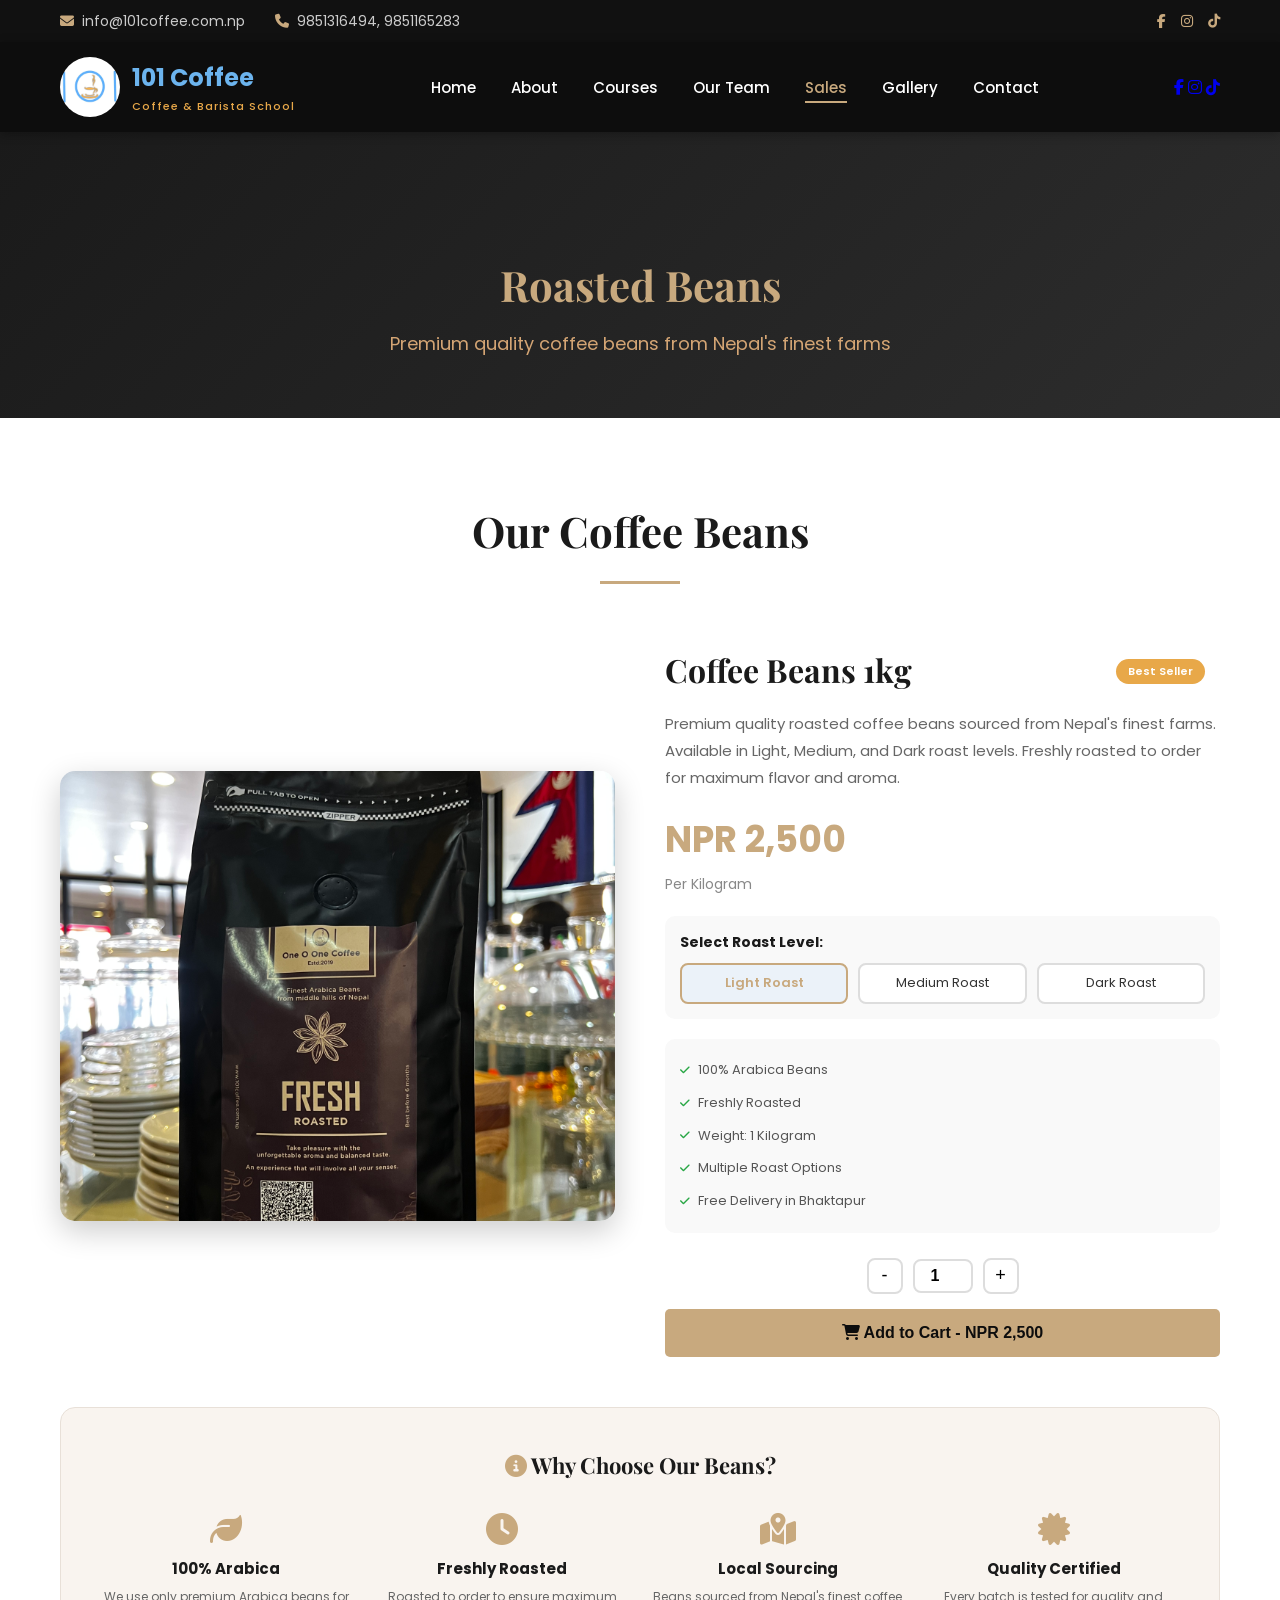
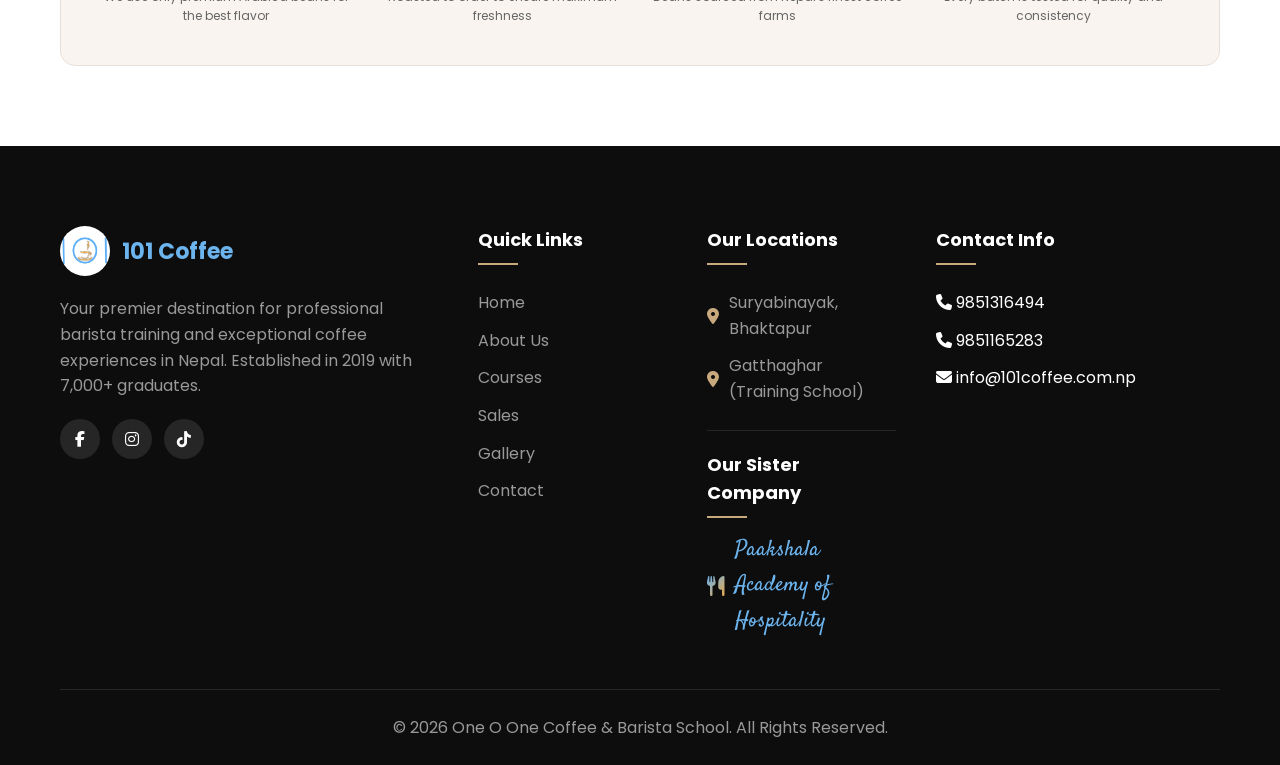
<file: beans.html>
<!DOCTYPE html>
<html lang="en">
<head>
    <meta charset="UTF-8">
    <meta name="viewport" content="width=device-width, initial-scale=1.0">
    <title>Roasted Beans - One O One Coffee</title>
    <link rel="icon" type="image/jpg" href="logo.jpg">
    <link rel="stylesheet" href="styles.css">
    <link rel="stylesheet" href="https://cdnjs.cloudflare.com/ajax/libs/font-awesome/6.5.0/css/all.min.css">
    <link href="https://fonts.googleapis.com/css2?family=Playfair+Display:wght@400;700&family=Poppins:wght@300;400;500;600;700&family=Satisfy&display=swap" rel="stylesheet">
</head>
<body>
    <div class="top-bar">
        <div class="container">
            <div class="top-bar-left">
                <span><i class="fas fa-envelope"></i> info@101coffee.com.np</span>
                <span><i class="fas fa-phone"></i> 9851316494, 9851165283</span>
            </div>
            <div class="top-bar-right">
                <a href="https://www.facebook.com/101coffeeschool/" target="_blank"><i class="fab fa-facebook-f"></i></a>
                <a href="https://www.instagram.com/101coffeeandbaristaschool/" target="_blank"><i class="fab fa-instagram"></i></a>
                <a href="https://www.tiktok.com/@101coffeeandbaristaschoo" target="_blank"><i class="fab fa-tiktok"></i></a>
            </div>
        </div>
    </div>

    <header class="header">
        <div class="container">
            <div class="logo">
                <img src="logo.jpg" alt="One O One Coffee Logo">
                <div class="logo-text">
                    <span class="logo-name">101 Coffee</span>
                    <span class="logo-tagline">Coffee & Barista School</span>
                </div>
            </div>
            <nav class="nav">
                <ul>
                    <li><a href="index.html">Home</a></li>
                    <li><a href="index.html#about">About</a></li>
                    <li><a href="index.html#courses">Courses</a></li>
                    <li><a href="index.html#team">Our Team</a></li>
                    <li><a href="index.html#sales" class="active">Sales</a></li>
                    <li><a href="index.html#gallery">Gallery</a></li>
                    <li><a href="index.html#contact">Contact</a></li>
                </ul>
            </nav>
            <div class="social-icons">
                <a href="https://www.facebook.com/101coffeeschool/" target="_blank"><i class="fab fa-facebook-f"></i></a>
                <a href="https://www.instagram.com/101coffeeandbaristaschool/" target="_blank"><i class="fab fa-instagram"></i></a>
                <a href="https://www.tiktok.com/@101coffeeandbaristaschoo" target="_blank"><i class="fab fa-tiktok"></i></a>
            </div>
            <button class="menu-toggle" id="menuToggle">
                <i class="fas fa-bars"></i>
            </button>
        </div>
    </header>

    <section class="page-hero beans-hero">
        <div class="container">
            <h1>Roasted Beans</h1>
            <p>Premium quality coffee beans from Nepal's finest farms</p>
        </div>
    </section>

    <section class="products-section">
        <div class="container">
            <div class="section-header">
                <h2>Our Coffee Beans</h2>
                <div class="underline"></div>
            </div>

            <div class="beans-showcase">
                <div class="beans-image">
                    <img src="coffee beans.jpeg" alt="Coffee Beans 1kg">
                </div>
                <div class="beans-details">
                    <div class="bean-badge bestseller">Best Seller</div>
                    <h2>Coffee Beans 1kg</h2>
                    <p class="beans-desc">Premium quality roasted coffee beans sourced from Nepal's finest farms. Available in Light, Medium, and Dark roast levels. Freshly roasted to order for maximum flavor and aroma.</p>
                    
                    <div class="bean-price-large">NPR 2,500</div>
                    <span class="price-note">Per Kilogram</span>

                    <div class="bean-options">
                        <h4>Select Roast Level:</h4>
                        <div class="roast-options">
                            <label class="roast-option">
                                <input type="radio" name="roast" value="light" checked>
                                <span class="roast-label">Light Roast</span>
                            </label>
                            <label class="roast-option">
                                <input type="radio" name="roast" value="medium">
                                <span class="roast-label">Medium Roast</span>
                            </label>
                            <label class="roast-option">
                                <input type="radio" name="roast" value="dark">
                                <span class="roast-label">Dark Roast</span>
                            </label>
                        </div>
                    </div>

                    <ul class="product-features">
                        <li><i class="fas fa-check"></i> 100% Arabica Beans</li>
                        <li><i class="fas fa-check"></i> Freshly Roasted</li>
                        <li><i class="fas fa-check"></i> Weight: 1 Kilogram</li>
                        <li><i class="fas fa-check"></i> Multiple Roast Options</li>
                        <li><i class="fas fa-check"></i> Free Delivery in Bhaktapur</li>
                    </ul>
                    
                    <div class="quantity-selector">
                        <button class="qty-btn minus" onclick="changeQty(-1)">-</button>
                        <input type="number" id="quantity" value="1" min="1" max="50">
                        <button class="qty-btn plus" onclick="changeQty(1)">+</button>
                    </div>
                    
                    <button class="btn btn-primary btn-block" onclick="addToCart()" style="padding: 15px; font-size: 16px;">
                        <i class="fas fa-shopping-cart"></i> Add to Cart - NPR <span id="totalPrice">2,500</span>
                    </button>
                </div>
            </div>

            <div class="bean-info-box">
                <h3><i class="fas fa-info-circle"></i> Why Choose Our Beans?</h3>
                <div class="bean-info-grid">
                    <div class="bean-info-item">
                        <i class="fas fa-leaf"></i>
                        <h4>100% Arabica</h4>
                        <p>We use only premium Arabica beans for the best flavor</p>
                    </div>
                    <div class="bean-info-item">
                        <i class="fas fa-clock"></i>
                        <h4>Freshly Roasted</h4>
                        <p>Roasted to order to ensure maximum freshness</p>
                    </div>
                    <div class="bean-info-item">
                        <i class="fas fa-map-marked-alt"></i>
                        <h4>Local Sourcing</h4>
                        <p>Beans sourced from Nepal's finest coffee farms</p>
                    </div>
                    <div class="bean-info-item">
                        <i class="fas fa-certificate"></i>
                        <h4>Quality Certified</h4>
                        <p>Every batch is tested for quality and consistency</p>
                    </div>
                </div>
            </div>
        </div>
    </section>

    <!-- Cart Modal -->
    <div class="cart-modal" id="cartModal">
        <div class="cart-modal-content">
            <button class="cart-close" onclick="closeCart()">&times;</button>
            <h2><i class="fas fa-shopping-cart"></i> Your Order</h2>
            
            <div class="cart-item-display">
                <div class="cart-product-info">
                    <img src="coffee beans 1kg.jpeg" alt="Coffee Beans" style="width:60px; height:60px; object-fit:cover; border-radius:8px;">
                    <div>
                        <h4>Coffee Beans 1kg</h4>
                        <p id="cartRoast">Light Roast</p>
                    </div>
                </div>
                <div class="cart-qty-price">
                    <span id="cartQty">1 x NPR 2,500</span>
                    <strong id="cartTotal">NPR 2,500</strong>
                </div>
            </div>

            <form id="orderForm" class="order-form">
                <h3>Contact Details</h3>
                <div class="form-group">
                    <label>Full Name *</label>
                    <input type="text" name="name" required placeholder="Your full name">
                </div>
                <div class="form-row">
                    <div class="form-group">
                        <label>Email *</label>
                        <input type="email" name="email" required placeholder="your@email.com">
                    </div>
                    <div class="form-group">
                        <label>Phone *</label>
                        <input type="tel" name="phone" required placeholder="98XXXXXXXX">
                    </div>
                </div>
                <div class="form-group">
                    <label>Delivery Address *</label>
                    <textarea name="address" rows="2" required placeholder="Full delivery address"></textarea>
                </div>
                <div class="form-group">
                    <label>Payment Method *</label>
                    <select name="payment" required>
                        <option value="">Select payment method</option>
                        <option value="cod">Cash on Delivery</option>
                        <option value="esewa">eSewa</option>
                        <option value="khalti">Khalti</option>
                        <option value="bank">Bank Transfer</option>
                    </select>
                </div>
                <div class="form-group">
                    <label>Additional Notes</label>
                    <textarea name="notes" rows="2" placeholder="Any special instructions..."></textarea>
                </div>
                <button type="submit" class="btn btn-primary btn-block" style="padding: 15px; font-size: 16px;">Place Order</button>
            </form>
        </div>
    </div>

    <footer class="footer">
        <div class="container">
            <div class="footer-grid">
                <div class="footer-col">
                    <div class="footer-logo">
                        <img src="logo.jpg" alt="One O One Coffee Logo">
                        <h3>101 Coffee</h3>
                    </div>
                    <p>Your premier destination for professional barista training and exceptional coffee experiences in Nepal. Established in 2019 with 7,000+ graduates.</p>
                    <div class="footer-social">
                        <a href="https://www.facebook.com/101coffeeschool/" target="_blank"><i class="fab fa-facebook-f"></i></a>
                        <a href="https://www.instagram.com/101coffeeandbaristaschool/" target="_blank"><i class="fab fa-instagram"></i></a>
                        <a href="https://www.tiktok.com/@101coffeeandbaristaschoo" target="_blank"><i class="fab fa-tiktok"></i></a>
                    </div>
                </div>
                <div class="footer-col">
                    <h4>Quick Links</h4>
                    <ul>
                        <li><a href="index.html">Home</a></li>
                        <li><a href="index.html#about">About Us</a></li>
                        <li><a href="index.html#courses">Courses</a></li>
                        <li><a href="index.html#sales">Sales</a></li>
                        <li><a href="index.html#gallery">Gallery</a></li>
                        <li><a href="index.html#contact">Contact</a></li>
                    </ul>
                </div>
                <div class="footer-col">
                    <h4>Our Locations</h4>
                    <ul class="locations">
                        <li><i class="fas fa-map-marker-alt"></i> Suryabinayak, Bhaktapur</li>
                        <li><i class="fas fa-map-marker-alt"></i> Gatthaghar (Training School)</li>
                    </ul>
                    <div class="sister-company">
                        <h4>Our Sister Company</h4>
                        <a href="https://paakshala.edu.np" target="_blank" class="sister-logo">
                            <i class="fas fa-utensils"></i>
                            <span>Paakshala Academy of Hospitality</span>
                        </a>
                    </div>
                </div>
                <div class="footer-col">
                    <h4>Contact Info</h4>
                    <ul class="contact-info">
                        <li><i class="fas fa-phone"></i> 9851316494</li>
                        <li><i class="fas fa-phone"></i> 9851165283</li>
                        <li><i class="fas fa-envelope"></i> info@101coffee.com.np</li>
                    </ul>
                </div>
            </div>
            <div class="footer-bottom">
                <p>&copy; 2026 One O One Coffee & Barista School. All Rights Reserved.</p>
            </div>
        </div>
    </footer>

    <script>
        document.getElementById('menuToggle')?.addEventListener('click', function() {
            document.querySelector('.nav').classList.toggle('active');
        });

        const price = 2500;
        let qty = 1;

        function formatPrice(num) {
            return num.toString().replace(/\B(?=(\d{3})+(?!\d))/g, ",");
        }

        function changeQty(delta) {
            qty = Math.max(1, Math.min(50, qty + delta));
            document.getElementById('quantity').value = qty;
            document.getElementById('totalPrice').textContent = formatPrice(qty * price);
        }

        document.getElementById('quantity').addEventListener('change', function() {
            qty = Math.max(1, Math.min(50, parseInt(this.value) || 1));
            this.value = qty;
            document.getElementById('totalPrice').textContent = formatPrice(qty * price);
        });

        function getSelectedRoast() {
            return document.querySelector('input[name="roast"]:checked').value;
        }

        function getRoastName(roast) {
            const names = { light: 'Light Roast', medium: 'Medium Roast', dark: 'Dark Roast' };
            return names[roast] || roast;
        }

        function addToCart() {
            const roast = getSelectedRoast();
            document.getElementById('cartRoast').textContent = getRoastName(roast);
            document.getElementById('cartQty').textContent = `${qty} x NPR ${formatPrice(price)}`;
            document.getElementById('cartTotal').textContent = `NPR ${formatPrice(qty * price)}`;
            document.getElementById('cartModal').classList.add('active');
        }

        function closeCart() {
            document.getElementById('cartModal').classList.remove('active');
        }

        document.getElementById('orderForm').addEventListener('submit', function(e) {
            e.preventDefault();
            
            const formData = new FormData(this);
            const roast = getSelectedRoast();
            
            const order = {
                id: Date.now(),
                type: 'bean-order',
                product: 'Coffee Beans 1kg',
                roast: getRoastName(roast),
                quantity: qty,
                unitPrice: price,
                total: qty * price,
                name: formData.get('name'),
                email: formData.get('email'),
                phone: formData.get('phone'),
                address: formData.get('address'),
                payment: formData.get('payment'),
                notes: formData.get('notes'),
                date: new Date().toISOString(),
                status: 'pending'
            };
            
            const orders = JSON.parse(localStorage.getItem('orders') || '[]');
            orders.unshift(order);
            localStorage.setItem('orders', JSON.stringify(orders));

            const btn = this.querySelector('button[type="submit"]');
            const originalText = btn.innerHTML;
            btn.innerHTML = '<i class="fas fa-check"></i> Order Placed!';
            btn.style.background = '#28a745';

            setTimeout(() => {
                btn.innerHTML = originalText;
                btn.style.background = '';
                this.reset();
                closeCart();
            }, 2000);
        });

        document.getElementById('cartModal').addEventListener('click', function(e) {
            if (e.target === this) closeCart();
        });
    </script>
</body>
</html>
</file>
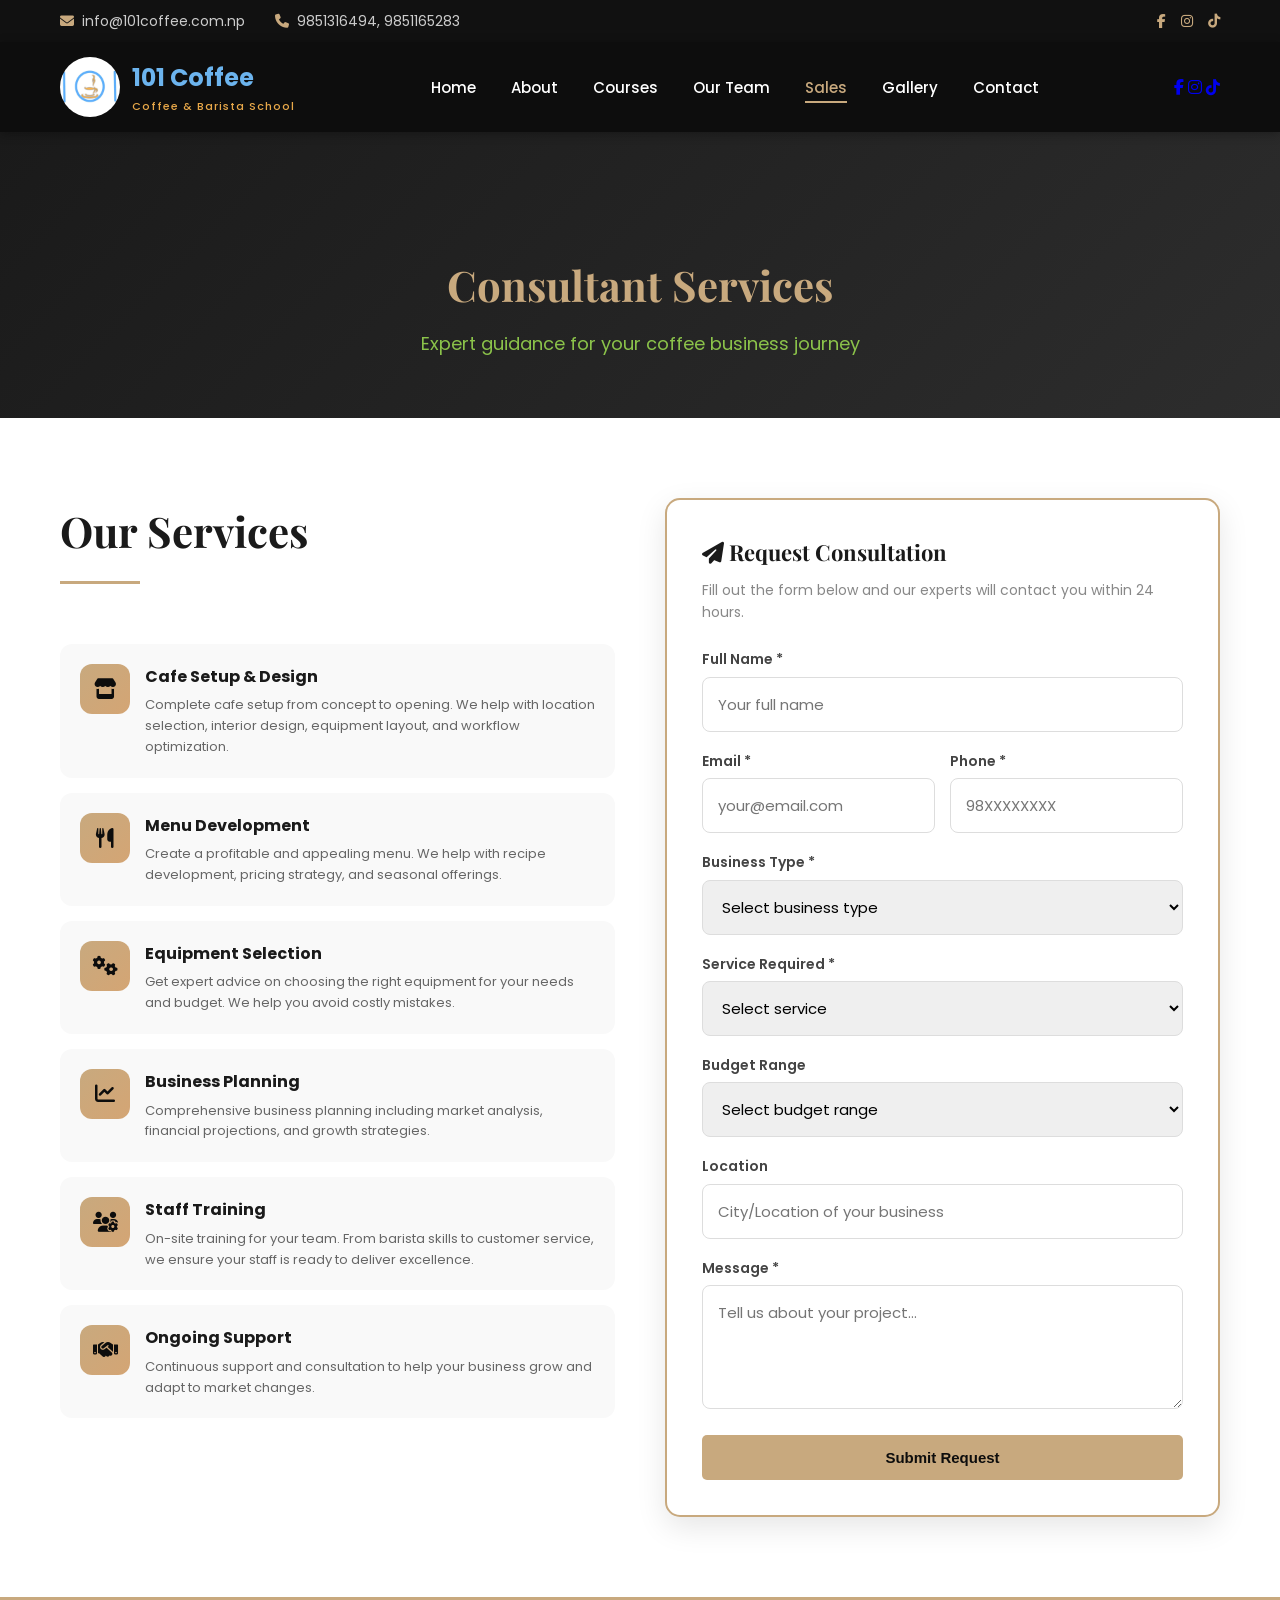
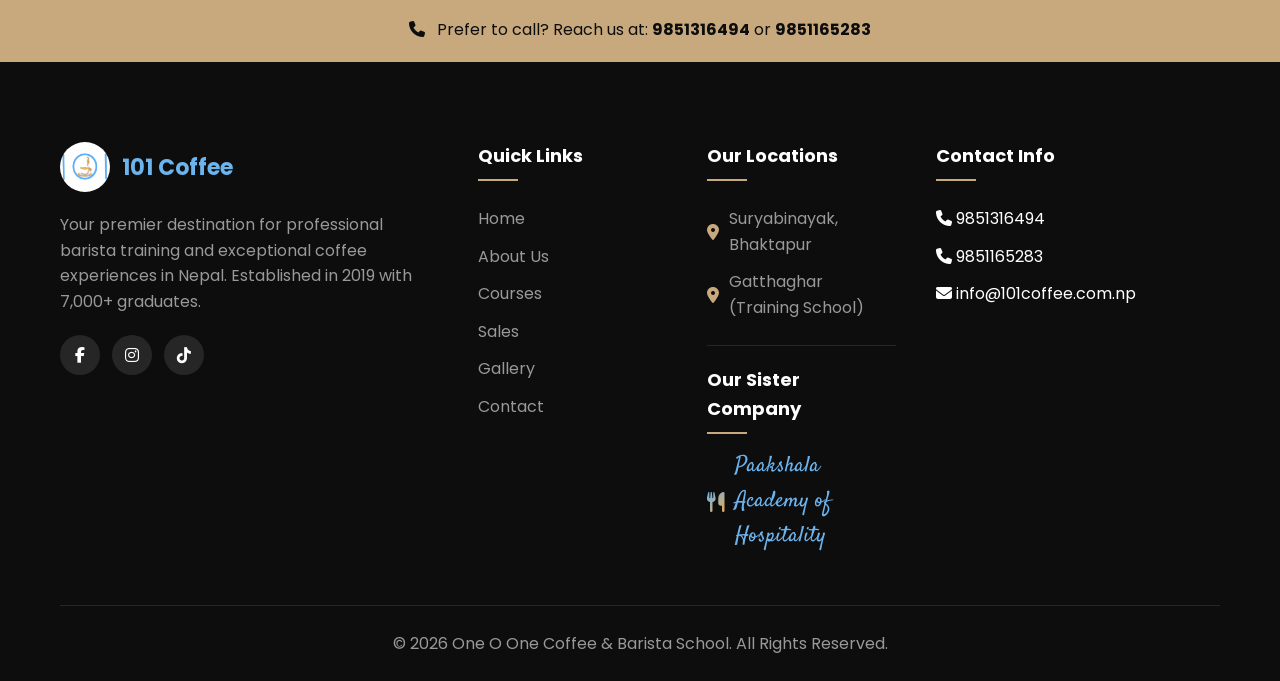
<file: consultant.html>
<!DOCTYPE html>
<html lang="en">
<head>
    <meta charset="UTF-8">
    <meta name="viewport" content="width=device-width, initial-scale=1.0">
    <title>Consultant Services - One O One Coffee</title>
    <link rel="icon" type="image/jpg" href="logo.jpg">
    <link rel="stylesheet" href="styles.css">
    <link rel="stylesheet" href="https://cdnjs.cloudflare.com/ajax/libs/font-awesome/6.5.0/css/all.min.css">
    <link href="https://fonts.googleapis.com/css2?family=Playfair+Display:wght@400;700&family=Poppins:wght@300;400;500;600;700&family=Satisfy&display=swap" rel="stylesheet">
</head>
<body>
    <div class="top-bar">
        <div class="container">
            <div class="top-bar-left">
                <span><i class="fas fa-envelope"></i> info@101coffee.com.np</span>
                <span><i class="fas fa-phone"></i> 9851316494, 9851165283</span>
            </div>
            <div class="top-bar-right">
                <a href="https://www.facebook.com/101coffeeschool/" target="_blank"><i class="fab fa-facebook-f"></i></a>
                <a href="https://www.instagram.com/101coffeeandbaristaschool/" target="_blank"><i class="fab fa-instagram"></i></a>
                <a href="https://www.tiktok.com/@101coffeeandbaristaschoo" target="_blank"><i class="fab fa-tiktok"></i></a>
            </div>
        </div>
    </div>

    <header class="header">
        <div class="container">
            <div class="logo">
                <img src="logo.jpg" alt="One O One Coffee Logo">
                <div class="logo-text">
                    <span class="logo-name">101 Coffee</span>
                    <span class="logo-tagline">Coffee & Barista School</span>
                </div>
            </div>
            <nav class="nav">
                <ul>
                    <li><a href="index.html">Home</a></li>
                    <li><a href="index.html#about">About</a></li>
                    <li><a href="index.html#courses">Courses</a></li>
                    <li><a href="index.html#team">Our Team</a></li>
                    <li><a href="index.html#sales" class="active">Sales</a></li>
                    <li><a href="index.html#gallery">Gallery</a></li>
                    <li><a href="index.html#contact">Contact</a></li>
                </ul>
            </nav>
            <div class="social-icons">
                <a href="https://www.facebook.com/101coffeeschool/" target="_blank"><i class="fab fa-facebook-f"></i></a>
                <a href="https://www.instagram.com/101coffeeandbaristaschool/" target="_blank"><i class="fab fa-instagram"></i></a>
                <a href="https://www.tiktok.com/@101coffeeandbaristaschoo" target="_blank"><i class="fab fa-tiktok"></i></a>
            </div>
            <button class="menu-toggle" id="menuToggle">
                <i class="fas fa-bars"></i>
            </button>
        </div>
    </header>

    <section class="page-hero consultant-hero">
        <div class="container">
            <h1>Consultant Services</h1>
            <p>Expert guidance for your coffee business journey</p>
        </div>
    </section>

    <section class="consultant-section">
        <div class="container">
            <div class="consultant-grid">
                <div class="consultant-services">
                    <div class="section-header" style="text-align: left;">
                        <h2>Our Services</h2>
                        <div class="underline" style="margin-left: 0;"></div>
                    </div>

                    <div class="service-item">
                        <div class="service-icon"><i class="fas fa-store"></i></div>
                        <div class="service-content">
                            <h3>Cafe Setup & Design</h3>
                            <p>Complete cafe setup from concept to opening. We help with location selection, interior design, equipment layout, and workflow optimization.</p>
                        </div>
                    </div>

                    <div class="service-item">
                        <div class="service-icon"><i class="fas fa-utensils"></i></div>
                        <div class="service-content">
                            <h3>Menu Development</h3>
                            <p>Create a profitable and appealing menu. We help with recipe development, pricing strategy, and seasonal offerings.</p>
                        </div>
                    </div>

                    <div class="service-item">
                        <div class="service-icon"><i class="fas fa-cogs"></i></div>
                        <div class="service-content">
                            <h3>Equipment Selection</h3>
                            <p>Get expert advice on choosing the right equipment for your needs and budget. We help you avoid costly mistakes.</p>
                        </div>
                    </div>

                    <div class="service-item">
                        <div class="service-icon"><i class="fas fa-chart-line"></i></div>
                        <div class="service-content">
                            <h3>Business Planning</h3>
                            <p>Comprehensive business planning including market analysis, financial projections, and growth strategies.</p>
                        </div>
                    </div>

                    <div class="service-item">
                        <div class="service-icon"><i class="fas fa-users-cog"></i></div>
                        <div class="service-content">
                            <h3>Staff Training</h3>
                            <p>On-site training for your team. From barista skills to customer service, we ensure your staff is ready to deliver excellence.</p>
                        </div>
                    </div>

                    <div class="service-item">
                        <div class="service-icon"><i class="fas fa-handshake"></i></div>
                        <div class="service-content">
                            <h3>Ongoing Support</h3>
                            <p>Continuous support and consultation to help your business grow and adapt to market changes.</p>
                        </div>
                    </div>
                </div>

                <div class="consultant-form-container">
                    <div class="consultant-form-box">
                        <h3><i class="fas fa-paper-plane"></i> Request Consultation</h3>
                        <p>Fill out the form below and our experts will contact you within 24 hours.</p>
                        
                        <form id="consultantForm" class="consultant-form">
                            <div class="form-group">
                                <label>Full Name *</label>
                                <input type="text" name="name" required placeholder="Your full name">
                            </div>
                            <div class="form-row">
                                <div class="form-group">
                                    <label>Email *</label>
                                    <input type="email" name="email" required placeholder="your@email.com">
                                </div>
                                <div class="form-group">
                                    <label>Phone *</label>
                                    <input type="tel" name="phone" required placeholder="98XXXXXXXX">
                                </div>
                            </div>
                            <div class="form-group">
                                <label>Business Type *</label>
                                <select name="businessType" required>
                                    <option value="">Select business type</option>
                                    <option value="new-cafe">New Cafe Startup</option>
                                    <option value="existing-cafe">Existing Cafe Upgrade</option>
                                    <option value="coffee-cart">Coffee Cart/Kiosk</option>
                                    <option value="restaurant">Restaurant Coffee Section</option>
                                    <option value="hotel">Hotel Coffee Service</option>
                                    <option value="other">Other</option>
                                </select>
                            </div>
                            <div class="form-group">
                                <label>Service Required *</label>
                                <select name="service" required>
                                    <option value="">Select service</option>
                                    <option value="cafe-setup">Cafe Setup & Design</option>
                                    <option value="menu">Menu Development</option>
                                    <option value="equipment">Equipment Selection</option>
                                    <option value="business-plan">Business Planning</option>
                                    <option value="training">Staff Training</option>
                                    <option value="all">All Services</option>
                                </select>
                            </div>
                            <div class="form-group">
                                <label>Budget Range</label>
                                <select name="budget">
                                    <option value="">Select budget range</option>
                                    <option value="under-5lakhs">Under 5 Lakhs</option>
                                    <option value="5-10lakhs">5-10 Lakhs</option>
                                    <option value="10-20lakhs">10-20 Lakhs</option>
                                    <option value="above-20lakhs">Above 20 Lakhs</option>
                                </select>
                            </div>
                            <div class="form-group">
                                <label>Location</label>
                                <input type="text" name="location" placeholder="City/Location of your business">
                            </div>
                            <div class="form-group">
                                <label>Message *</label>
                                <textarea name="message" rows="4" required placeholder="Tell us about your project..."></textarea>
                            </div>
                            <button type="submit" class="btn btn-primary btn-block">Submit Request</button>
                        </form>
                    </div>
                </div>
            </div>
        </div>
    </section>

    <section class="consultant-contact-strip">
        <div class="container">
            <p><i class="fas fa-phone"></i> Prefer to call? Reach us at: <strong>9851316494</strong> or <strong>9851165283</strong></p>
        </div>
    </section>

    <footer class="footer">
        <div class="container">
            <div class="footer-grid">
                <div class="footer-col">
                    <div class="footer-logo">
                        <img src="logo.jpg" alt="One O One Coffee Logo">
                        <h3>101 Coffee</h3>
                    </div>
                    <p>Your premier destination for professional barista training and exceptional coffee experiences in Nepal. Established in 2019 with 7,000+ graduates.</p>
                    <div class="footer-social">
                        <a href="https://www.facebook.com/101coffeeschool/" target="_blank"><i class="fab fa-facebook-f"></i></a>
                        <a href="https://www.instagram.com/101coffeeandbaristaschool/" target="_blank"><i class="fab fa-instagram"></i></a>
                        <a href="https://www.tiktok.com/@101coffeeandbaristaschoo" target="_blank"><i class="fab fa-tiktok"></i></a>
                    </div>
                </div>
                <div class="footer-col">
                    <h4>Quick Links</h4>
                    <ul>
                        <li><a href="index.html">Home</a></li>
                        <li><a href="index.html#about">About Us</a></li>
                        <li><a href="index.html#courses">Courses</a></li>
                        <li><a href="index.html#sales">Sales</a></li>
                        <li><a href="index.html#gallery">Gallery</a></li>
                        <li><a href="index.html#contact">Contact</a></li>
                    </ul>
                </div>
                <div class="footer-col">
                    <h4>Our Locations</h4>
                    <ul class="locations">
                        <li><i class="fas fa-map-marker-alt"></i> Suryabinayak, Bhaktapur</li>
                        <li><i class="fas fa-map-marker-alt"></i> Gatthaghar (Training School)</li>
                    </ul>
                    <div class="sister-company">
                        <h4>Our Sister Company</h4>
                        <a href="https://paakshala.edu.np" target="_blank" class="sister-logo">
                            <i class="fas fa-utensils"></i>
                            <span>Paakshala Academy of Hospitality</span>
                        </a>
                    </div>
                </div>
                <div class="footer-col">
                    <h4>Contact Info</h4>
                    <ul class="contact-info">
                        <li><i class="fas fa-phone"></i> 9851316494</li>
                        <li><i class="fas fa-phone"></i> 9851165283</li>
                        <li><i class="fas fa-envelope"></i> info@101coffee.com.np</li>
                    </ul>
                </div>
            </div>
            <div class="footer-bottom">
                <p>&copy; 2026 One O One Coffee & Barista School. All Rights Reserved.</p>
            </div>
        </div>
    </footer>

    <script>
        document.getElementById('menuToggle')?.addEventListener('click', function() {
            document.querySelector('.nav').classList.toggle('active');
        });

        // Consultant form submission
        const consultantForm = document.getElementById('consultantForm');
        consultantForm.addEventListener('submit', (e) => {
            e.preventDefault();
            
            const formData = new FormData(consultantForm);
            const submission = {
                id: Date.now(),
                type: 'consultant',
                name: formData.get('name'),
                email: formData.get('email'),
                phone: formData.get('phone'),
                businessType: formData.get('businessType'),
                service: formData.get('service'),
                budget: formData.get('budget'),
                location: formData.get('location'),
                message: formData.get('message'),
                date: new Date().toISOString()
            };
            
            const submissions = JSON.parse(localStorage.getItem('contactSubmissions') || '[]');
            submissions.unshift(submission);
            localStorage.setItem('contactSubmissions', JSON.stringify(submissions));

            const btn = consultantForm.querySelector('button');
            const originalText = btn.textContent;
            btn.textContent = 'Request Sent!';
            btn.style.background = '#28a745';

            setTimeout(() => {
                btn.textContent = originalText;
                btn.style.background = '';
                consultantForm.reset();
            }, 3000);
        });
    </script>
</body>
</html>
</file>
<file: styles.css>
* {
    margin: 0;
    padding: 0;
    box-sizing: border-box;
}

:root {
    --primary-color: #c8a97e;
    --secondary-color: #1a1a1a;
    --accent-color: #d4a574;
    --dark-bg: #0d0d0d;
    --light-bg: #f5f5f5;
    --text-color: #333;
    --text-light: #fff;
    --transition: all 0.3s ease;
}

html {
    scroll-behavior: smooth;
}

body {
    font-family: 'Poppins', sans-serif;
    color: var(--text-color);
    line-height: 1.6;
}

.container {
    max-width: 1200px;
    margin: 0 auto;
    padding: 0 20px;
}

/* Top Bar */
.top-bar {
    background-color: #111;
    color: #ccc;
    padding: 10px 0;
    font-size: 14px;
}

.top-bar .container {
    display: flex;
    justify-content: space-between;
    align-items: center;
}

.top-bar-left {
    display: flex;
    gap: 30px;
}

.top-bar-left span {
    display: flex;
    align-items: center;
    gap: 8px;
}

.top-bar-left i,
.top-bar-right i {
    color: var(--primary-color);
}

.top-bar-right {
    display: flex;
    gap: 15px;
}

.top-bar-right a {
    color: #ccc;
    text-decoration: none;
    transition: var(--transition);
}

.top-bar-right a:hover {
    color: var(--primary-color);
}

/* Header */
.header {
    background-color: var(--dark-bg);
    padding: 15px 0;
    position: sticky;
    top: 0;
    z-index: 1000;
    box-shadow: 0 2px 10px rgba(0, 0, 0, 0.3);
}

.header .container {
    display: flex;
    justify-content: space-between;
    align-items: center;
    gap: 20px;
}

.logo {
    display: flex;
    align-items: center;
    gap: 12px;
}

.logo img {
    height: 60px;
    width: auto;
    border-radius: 50%;
}

.logo-text {
    display: flex;
    flex-direction: column;
}

.logo-name {
    font-family: 'Poppins', sans-serif;
    font-size: 24px;
    font-weight: 700;
    color: #6CB4EE;
}

.logo-tagline {
    font-size: 11px;
    color: #E8A849;
    letter-spacing: 1px;
    font-weight: 500;
}

.nav ul {
    display: flex;
    list-style: none;
    gap: 35px;
}

.nav a {
    color: var(--text-light);
    text-decoration: none;
    font-weight: 500;
    font-size: 15px;
    transition: var(--transition);
    position: relative;
}

.nav a::after {
    content: '';
    position: absolute;
    bottom: -5px;
    left: 0;
    width: 0;
    height: 2px;
    background-color: var(--primary-color);
    transition: var(--transition);
}

.nav a:hover::after,
.nav a.active::after {
    width: 100%;
}

.nav a:hover,
.nav a.active {
    color: var(--primary-color);
}

.menu-toggle {
    display: none;
    color: var(--text-light);
    font-size: 24px;
    cursor: pointer;
}

.header-social {
    display: flex;
    gap: 12px;
    margin-left: 20px;
}

.header-social a {
    width: 35px;
    height: 35px;
    background: rgba(255, 255, 255, 0.1);
    color: var(--text-light);
    border-radius: 50%;
    display: flex;
    align-items: center;
    justify-content: center;
    text-decoration: none;
    font-size: 14px;
    transition: var(--transition);
}

.header-social a:hover {
    background: var(--primary-color);
    color: var(--dark-bg);
}

/* Hero Section */
.hero {
    height: 100vh;
    min-height: 600px;
    background: linear-gradient(rgba(0, 0, 0, 0.6), rgba(0, 0, 0, 0.7)),
                url('espresso extraction.jpg');
    background-size: cover;
    background-position: center;
    background-attachment: fixed;
    display: flex;
    align-items: center;
    justify-content: center;
    text-align: center;
}

.hero-content {
    color: var(--text-light);
    max-width: 800px;
    padding: 0 20px;
}

.hero-content h1 {
    font-family: 'Playfair Display', serif;
    font-size: 64px;
    margin-bottom: 20px;
    text-shadow: 2px 2px 4px rgba(0, 0, 0, 0.5);
}

.hero-content p {
    font-size: 24px;
    margin-bottom: 40px;
    color: var(--primary-color);
}

.hero-buttons {
    display: flex;
    gap: 20px;
    justify-content: center;
}

/* Buttons */
.btn {
    display: inline-block;
    padding: 14px 35px;
    border-radius: 5px;
    text-decoration: none;
    font-weight: 600;
    font-size: 15px;
    transition: var(--transition);
    cursor: pointer;
    border: none;
}

.btn-primary {
    background-color: var(--primary-color);
    color: var(--dark-bg);
}

.btn-primary:hover {
    background-color: var(--accent-color);
    transform: translateY(-3px);
    box-shadow: 0 5px 20px rgba(200, 169, 126, 0.4);
}

.btn-secondary {
    background-color: transparent;
    color: var(--text-light);
    border: 2px solid var(--primary-color);
}

.btn-secondary:hover {
    background-color: var(--primary-color);
    color: var(--dark-bg);
}

.btn-block {
    width: 100%;
    text-align: center;
}

/* Section Styles */
.section-header {
    text-align: center;
    margin-bottom: 60px;
}

.section-header h2 {
    font-family: 'Playfair Display', serif;
    font-size: 42px;
    color: var(--secondary-color);
    margin-bottom: 15px;
}

.underline {
    width: 80px;
    height: 3px;
    background-color: var(--primary-color);
    margin: 0 auto;
}

/* About Section */
.about {
    padding: 100px 0;
    background-color: var(--light-bg);
}

.about-content {
    display: grid;
    grid-template-columns: 1fr 1fr;
    gap: 60px;
    align-items: center;
}

.about-text h3 {
    font-family: 'Playfair Display', serif;
    font-size: 28px;
    margin-bottom: 20px;
    color: var(--secondary-color);
}

.about-text p {
    margin-bottom: 20px;
    color: #555;
}

.about-features {
    display: grid;
    grid-template-columns: 1fr 1fr;
    gap: 20px;
    margin-top: 30px;
}

.feature {
    display: flex;
    align-items: center;
    gap: 12px;
}

.feature i {
    font-size: 24px;
    color: var(--primary-color);
}

.feature span {
    font-weight: 500;
}

.about-image img {
    width: 100%;
    border-radius: 10px;
    box-shadow: 0 10px 30px rgba(0, 0, 0, 0.2);
}

/* Stats Section */
.stats-grid {
    display: grid;
    grid-template-columns: repeat(4, 1fr);
    gap: 30px;
    margin-top: 60px;
    padding-top: 60px;
    border-top: 1px solid #ddd;
}

.stat-item {
    text-align: center;
    padding: 30px 20px;
    background: #fff;
    border-radius: 15px;
    box-shadow: 0 5px 20px rgba(0, 0, 0, 0.08);
    transition: var(--transition);
}

.stat-item:hover {
    transform: translateY(-5px);
    box-shadow: 0 10px 30px rgba(0, 0, 0, 0.12);
}

.stat-icon {
    width: 70px;
    height: 70px;
    background: linear-gradient(135deg, var(--primary-color), var(--accent-color));
    border-radius: 50%;
    display: flex;
    align-items: center;
    justify-content: center;
    margin: 0 auto 20px;
}

.stat-icon i {
    font-size: 28px;
    color: var(--dark-bg);
}

.stat-number {
    font-family: 'Playfair Display', serif;
    font-size: 36px;
    font-weight: 700;
    color: var(--secondary-color);
    margin-bottom: 5px;
}

.stat-label {
    color: #666;
    font-size: 15px;
    font-weight: 500;
}

/* Mission & Vision */
.mission-vision {
    display: grid;
    grid-template-columns: repeat(3, 1fr);
    gap: 30px;
    margin-top: 60px;
    padding-top: 40px;
    border-top: 1px solid #ddd;
}

.mv-card {
    text-align: center;
    padding: 30px 20px;
    background: #fff;
    border-radius: 15px;
    box-shadow: 0 5px 20px rgba(0, 0, 0, 0.08);
    transition: var(--transition);
}

.mv-card:hover {
    transform: translateY(-5px);
    box-shadow: 0 10px 30px rgba(0, 0, 0, 0.12);
}

.mv-icon {
    width: 60px;
    height: 60px;
    background: linear-gradient(135deg, var(--primary-color), var(--accent-color));
    border-radius: 50%;
    display: flex;
    align-items: center;
    justify-content: center;
    margin: 0 auto 20px;
}

.mv-icon i {
    font-size: 24px;
    color: var(--dark-bg);
}

.mv-card h3 {
    font-family: 'Playfair Display', serif;
    font-size: 20px;
    margin-bottom: 12px;
    color: var(--secondary-color);
}

.mv-card p {
    color: #666;
    font-size: 14px;
    line-height: 1.7;
}

/* Why Choose Us */
.why-us {
    margin-top: 60px;
    padding: 40px;
    background: linear-gradient(135deg, #f8f4ef 0%, #fff 100%);
    border-radius: 15px;
    border: 1px solid #e8e0d8;
}

.why-us h3 {
    font-family: 'Playfair Display', serif;
    font-size: 28px;
    text-align: center;
    margin-bottom: 30px;
    color: var(--secondary-color);
}

.why-grid {
    display: grid;
    grid-template-columns: repeat(2, 1fr);
    gap: 25px;
}

.why-item {
    display: flex;
    gap: 15px;
    align-items: flex-start;
}

.why-item i {
    font-size: 22px;
    color: #28a745;
    margin-top: 3px;
}

.why-item h4 {
    font-size: 15px;
    margin-bottom: 5px;
    color: var(--secondary-color);
}

.why-item p {
    font-size: 13px;
    color: #666;
    line-height: 1.6;
}

/* Sales Section */
.sales {
    padding: 100px 0;
    background: linear-gradient(135deg, #1a1a1a 0%, #2d2d2d 100%);
}

.sales .section-header h2 {
    color: var(--text-light);
}

.sales .section-subtitle {
    color: #aaa;
}

.sales-grid {
    display: grid;
    grid-template-columns: repeat(3, 1fr);
    gap: 30px;
}

.sales-card {
    background: #fff;
    border-radius: 15px;
    padding: 35px 30px;
    text-align: center;
    box-shadow: 0 10px 30px rgba(0, 0, 0, 0.3);
    transition: var(--transition);
    position: relative;
    display: flex;
    flex-direction: column;
}

.sales-card:hover {
    transform: translateY(-10px);
    box-shadow: 0 20px 50px rgba(0, 0, 0, 0.4);
}

.sales-card.featured {
    border: 2px solid var(--primary-color);
}

.sales-badge {
    position: absolute;
    top: -12px;
    left: 50%;
    transform: translateX(-50%);
    background: var(--primary-color);
    color: var(--dark-bg);
    padding: 5px 20px;
    border-radius: 20px;
    font-size: 12px;
    font-weight: 600;
    white-space: nowrap;
}

.sales-icon {
    width: 80px;
    height: 80px;
    background: linear-gradient(135deg, var(--primary-color), var(--accent-color));
    border-radius: 50%;
    display: flex;
    align-items: center;
    justify-content: center;
    margin: 0 auto 20px;
}

.sales-icon i {
    font-size: 32px;
    color: var(--dark-bg);
}

.sales-card h3 {
    font-family: 'Playfair Display', serif;
    font-size: 22px;
    margin-bottom: 15px;
    color: var(--secondary-color);
}

.sales-card p {
    color: #666;
    font-size: 14px;
    line-height: 1.7;
    margin-bottom: 20px;
    flex-grow: 1;
}

.sales-features {
    list-style: none;
    margin-bottom: 25px;
    text-align: left;
    background: #f9f9f9;
    padding: 15px 20px;
    border-radius: 10px;
}

.sales-features li {
    padding: 8px 0;
    color: #555;
    font-size: 14px;
    display: flex;
    align-items: center;
    gap: 10px;
    border-bottom: 1px solid #eee;
}

.sales-features li:last-child {
    border-bottom: none;
}

.sales-features i {
    color: var(--primary-color);
    font-size: 12px;
}

/* Page Hero */
.page-hero {
    padding: 120px 0 60px;
    background: linear-gradient(135deg, #1a1a1a 0%, #2d2d2d 100%);
    text-align: center;
}

.page-hero h1 {
    font-family: 'Playfair Display', serif;
    font-size: 42px;
    color: var(--primary-color);
    margin-bottom: 10px;
}

.page-hero p {
    color: #aaa;
    font-size: 18px;
}

.beans-hero p { color: #d4a574; }
.consultant-hero p { color: #8bc34a; }

/* Products Section */
.products-section {
    padding: 80px 0;
}

.products-grid {
    display: grid;
    grid-template-columns: repeat(3, 1fr);
    gap: 30px;
}

.product-card {
    background: #fff;
    border-radius: 15px;
    padding: 30px;
    text-align: center;
    box-shadow: 0 5px 20px rgba(0, 0, 0, 0.08);
    transition: var(--transition);
    position: relative;
    display: flex;
    flex-direction: column;
}

.product-card:hover {
    transform: translateY(-5px);
    box-shadow: 0 10px 30px rgba(0, 0, 0, 0.12);
}

.product-image {
    width: 100%;
    height: 200px;
    border-radius: 10px;
    overflow: hidden;
    margin-bottom: 20px;
}

.product-image img {
    width: 100%;
    height: 100%;
    object-fit: cover;
}

.product-icon {
    width: 70px;
    height: 70px;
    background: linear-gradient(135deg, var(--primary-color), var(--accent-color));
    border-radius: 50%;
    display: flex;
    align-items: center;
    justify-content: center;
    margin: 0 auto 20px;
}

.product-icon i {
    font-size: 28px;
    color: var(--dark-bg);
}

.product-card h3 {
    font-family: 'Playfair Display', serif;
    font-size: 20px;
    margin-bottom: 12px;
    color: var(--secondary-color);
}

.product-card p {
    color: #666;
    font-size: 14px;
    line-height: 1.7;
    margin-bottom: 20px;
    flex-grow: 1;
}

.product-features {
    list-style: none;
    margin-bottom: 20px;
    text-align: left;
    background: #f9f9f9;
    padding: 15px;
    border-radius: 10px;
}

.product-features li {
    padding: 6px 0;
    color: #555;
    font-size: 13px;
    display: flex;
    align-items: center;
    gap: 8px;
}

.product-features i {
    color: #28a745;
    font-size: 11px;
}

.cta-box {
    background: linear-gradient(135deg, var(--primary-color), var(--accent-color));
    border-radius: 15px;
    padding: 40px;
    text-align: center;
    margin-top: 50px;
}

.cta-box h3 {
    font-family: 'Playfair Display', serif;
    font-size: 24px;
    color: var(--dark-bg);
    margin-bottom: 10px;
}

.cta-box p {
    color: var(--dark-bg);
    margin-bottom: 20px;
}

.cta-box .btn-primary {
    background: var(--dark-bg);
    color: var(--primary-color);
}

.cta-box .btn-primary:hover {
    background: #333;
}

/* Bean Cards */
.bean-card {
    border-top: 4px solid var(--primary-color);
}

.bean-card.featured-bean {
    border-top-color: #E8A849;
}

.bean-badge {
    position: absolute;
    top: 15px;
    right: 15px;
    background: #6CB4EE;
    color: #fff;
    padding: 4px 12px;
    border-radius: 15px;
    font-size: 11px;
    font-weight: 600;
}

.bean-badge.bestseller {
    background: #E8A849;
}

.bean-price {
    font-size: 18px;
    font-weight: 700;
    color: var(--secondary-color);
    margin-bottom: 15px;
}

.bean-info-box {
    background: #f9f4ef;
    border-radius: 15px;
    padding: 40px;
    margin-top: 50px;
    border: 1px solid #e8e0d8;
}

.bean-info-box h3 {
    font-family: 'Playfair Display', serif;
    font-size: 22px;
    text-align: center;
    margin-bottom: 30px;
    color: var(--secondary-color);
}

.bean-info-box h3 i {
    color: var(--primary-color);
}

.bean-info-grid {
    display: grid;
    grid-template-columns: repeat(4, 1fr);
    gap: 25px;
}

.bean-info-item {
    text-align: center;
}

.bean-info-item i {
    font-size: 32px;
    color: var(--primary-color);
    margin-bottom: 12px;
}

.bean-info-item h4 {
    font-size: 15px;
    margin-bottom: 6px;
    color: var(--secondary-color);
}

.bean-info-item p {
    font-size: 12px;
    color: #666;
}

/* Consultant Section */
.consultant-section {
    padding: 80px 0;
}

.consultant-grid {
    display: grid;
    grid-template-columns: 1fr 1fr;
    gap: 50px;
    align-items: start;
}

.service-item {
    display: flex;
    gap: 15px;
    padding: 20px;
    background: #f9f9f9;
    border-radius: 12px;
    margin-bottom: 15px;
    transition: var(--transition);
}

.service-item:hover {
    background: #fff;
    box-shadow: 0 5px 20px rgba(0, 0, 0, 0.08);
}

.service-icon {
    width: 50px;
    height: 50px;
    background: linear-gradient(135deg, var(--primary-color), var(--accent-color));
    border-radius: 12px;
    display: flex;
    align-items: center;
    justify-content: center;
    flex-shrink: 0;
}

.service-icon i {
    font-size: 20px;
    color: var(--dark-bg);
}

.service-content h3 {
    font-size: 16px;
    margin-bottom: 6px;
    color: var(--secondary-color);
}

.service-content p {
    font-size: 13px;
    color: #666;
    line-height: 1.6;
}

.consultant-form-box {
    background: #fff;
    border-radius: 15px;
    padding: 35px;
    box-shadow: 0 10px 30px rgba(0, 0, 0, 0.1);
    border: 2px solid var(--primary-color);
}

.consultant-form-box h3 {
    font-family: 'Playfair Display', serif;
    font-size: 22px;
    margin-bottom: 8px;
    color: var(--secondary-color);
}

.consultant-form-box > p {
    color: #888;
    font-size: 14px;
    margin-bottom: 25px;
}

.consultant-form .form-group {
    margin-bottom: 18px;
}

.consultant-form label {
    display: block;
    font-weight: 600;
    margin-bottom: 6px;
    color: #444;
    font-size: 14px;
}

.consultant-form input,
.consultant-form select,
.consultant-form textarea {
    width: 100%;
    padding: 12px 15px;
    border: 1px solid #ddd;
    border-radius: 8px;
    font-size: 14px;
    font-family: inherit;
    transition: var(--transition);
}

.consultant-form input:focus,
.consultant-form select:focus,
.consultant-form textarea:focus {
    border-color: var(--primary-color);
    outline: none;
    box-shadow: 0 0 0 3px rgba(108, 180, 238, 0.2);
}

.form-row {
    display: grid;
    grid-template-columns: 1fr 1fr;
    gap: 15px;
}

.consultant-contact-strip {
    background: var(--primary-color);
    padding: 20px 0;
    text-align: center;
}

.consultant-contact-strip p {
    color: var(--dark-bg);
    font-size: 16px;
}

.consultant-contact-strip i {
    margin-right: 8px;
}

@media (max-width: 992px) {
    .products-grid {
        grid-template-columns: repeat(2, 1fr);
    }

    .bean-info-grid {
        grid-template-columns: repeat(2, 1fr);
    }

    .consultant-grid {
        grid-template-columns: 1fr;
    }
}

@media (max-width: 768px) {
    .products-grid {
        grid-template-columns: 1fr;
    }

    .bean-info-grid {
        grid-template-columns: 1fr;
    }

    .form-row {
        grid-template-columns: 1fr;
    }
}

/* Cart Modal */
.cart-modal {
    position: fixed;
    top: 0;
    left: 0;
    width: 100%;
    height: 100%;
    background: rgba(0, 0, 0, 0.7);
    display: none;
    justify-content: center;
    align-items: center;
    z-index: 9999;
    padding: 20px;
}

.cart-modal.active {
    display: flex;
}

.cart-modal-content {
    background: #fff;
    border-radius: 15px;
    padding: 35px;
    max-width: 500px;
    width: 100%;
    max-height: 90vh;
    overflow-y: auto;
    position: relative;
}

.cart-close {
    position: absolute;
    top: 15px;
    right: 20px;
    background: none;
    border: none;
    font-size: 28px;
    cursor: pointer;
    color: #888;
}

.cart-close:hover {
    color: #333;
}

.cart-modal-content h2 {
    font-family: 'Playfair Display', serif;
    font-size: 24px;
    margin-bottom: 20px;
    color: var(--secondary-color);
}

.cart-modal-content h2 i {
    color: var(--primary-color);
    margin-right: 10px;
}

.cart-item-display {
    background: #f9f9f9;
    border-radius: 10px;
    padding: 20px;
    margin-bottom: 25px;
    display: flex;
    justify-content: space-between;
    align-items: center;
}

.cart-product-info {
    display: flex;
    align-items: center;
    gap: 12px;
}

.cart-product-info i {
    font-size: 28px;
    color: var(--primary-color);
}

.cart-product-info h4 {
    margin-bottom: 3px;
    color: var(--secondary-color);
}

.cart-product-info p {
    margin: 0;
    color: #888;
    font-size: 13px;
}

.cart-qty-price {
    text-align: right;
}

.cart-qty-price span {
    display: block;
    color: #666;
    font-size: 13px;
    margin-bottom: 3px;
}

.cart-qty-price strong {
    color: var(--secondary-color);
    font-size: 18px;
}

.order-form h3 {
    font-family: 'Playfair Display', serif;
    font-size: 18px;
    margin-bottom: 15px;
    color: var(--secondary-color);
}

.order-form .form-group {
    margin-bottom: 15px;
}

.order-form label {
    display: block;
    font-weight: 600;
    margin-bottom: 5px;
    color: #444;
    font-size: 13px;
}

.order-form input,
.order-form select,
.order-form textarea {
    width: 100%;
    padding: 10px 12px;
    border: 1px solid #ddd;
    border-radius: 8px;
    font-size: 14px;
    font-family: inherit;
}

.order-form input:focus,
.order-form select:focus,
.order-form textarea:focus {
    border-color: var(--primary-color);
    outline: none;
    box-shadow: 0 0 0 3px rgba(108, 180, 238, 0.2);
}

/* Bean Options */
.bean-options {
    background: #f9f9f9;
    border-radius: 10px;
    padding: 15px;
    margin-bottom: 15px;
    text-align: left;
}

.bean-options h4 {
    font-size: 14px;
    margin-bottom: 10px;
    color: var(--secondary-color);
}

.roast-options {
    display: flex;
    gap: 10px;
}

.roast-option {
    flex: 1;
    cursor: pointer;
}

.roast-option input {
    display: none;
}

.roast-label {
    display: block;
    padding: 8px 12px;
    background: #fff;
    border: 2px solid #ddd;
    border-radius: 8px;
    text-align: center;
    font-size: 13px;
    transition: var(--transition);
}

.roast-option input:checked + .roast-label {
    border-color: var(--primary-color);
    background: rgba(108, 180, 238, 0.1);
    color: var(--primary-color);
    font-weight: 600;
}

.roast-label:hover {
    border-color: var(--primary-color);
}

/* Quantity Selector */
.quantity-selector {
    display: flex;
    align-items: center;
    justify-content: center;
    gap: 10px;
    margin-bottom: 15px;
}

.qty-btn {
    width: 36px;
    height: 36px;
    border: 2px solid #ddd;
    background: #fff;
    border-radius: 8px;
    font-size: 18px;
    cursor: pointer;
    transition: var(--transition);
}

.qty-btn:hover {
    border-color: var(--primary-color);
    color: var(--primary-color);
}

.quantity-selector input {
    width: 60px;
    text-align: center;
    border: 2px solid #ddd;
    border-radius: 8px;
    padding: 6px;
    font-size: 16px;
    font-weight: 600;
}

.btn-block {
    display: block;
    width: 100%;
}

/* Beans Showcase */
.beans-showcase {
    display: grid;
    grid-template-columns: 1fr 1fr;
    gap: 50px;
    align-items: center;
    margin-bottom: 50px;
}

.beans-image img {
    width: 100%;
    height: 450px;
    object-fit: cover;
    border-radius: 15px;
    box-shadow: 0 10px 30px rgba(0, 0, 0, 0.2);
}

.beans-details {
    position: relative;
}

.beans-details h2 {
    font-family: 'Playfair Display', serif;
    font-size: 32px;
    color: var(--secondary-color);
    margin-bottom: 15px;
}

.beans-desc {
    color: #666;
    font-size: 15px;
    line-height: 1.8;
    margin-bottom: 20px;
}

.bean-price-large {
    font-size: 36px;
    font-weight: 700;
    color: var(--primary-color);
    margin-bottom: 5px;
}

.price-note {
    color: #888;
    font-size: 14px;
    display: block;
    margin-bottom: 20px;
}

.beans-details .bean-options {
    margin-bottom: 20px;
}

.beans-details .product-features {
    margin-bottom: 25px;
}

@media (max-width: 768px) {
    .beans-showcase {
        grid-template-columns: 1fr;
    }
    
    .beans-image img {
        height: 300px;
    }
}

/* Courses Section */
.courses {
    padding: 100px 0;
    background-color: #fff;
}

.courses-grid {
    display: grid;
    grid-template-columns: repeat(3, 1fr);
    gap: 30px;
}

/* Team Section */
.team {
    padding: 100px 0;
    background: linear-gradient(135deg, #f8f9fa 0%, #e9ecef 100%);
}

.section-subtitle {
    color: #666;
    font-size: 16px;
    margin-top: 10px;
}

.team-grid {
    display: grid;
    grid-template-columns: repeat(4, 1fr);
    gap: 30px;
}

.team-card {
    background: #fff;
    border-radius: 15px;
    overflow: hidden;
    box-shadow: 0 5px 20px rgba(0, 0, 0, 0.1);
    transition: var(--transition);
    text-align: center;
}

.team-card:hover {
    transform: translateY(-10px);
    box-shadow: 0 15px 40px rgba(0, 0, 0, 0.15);
}

.team-img {
    position: relative;
    overflow: hidden;
    aspect-ratio: 1;
}

.team-img img {
    width: 100%;
    height: 100%;
    object-fit: cover;
    transition: var(--transition);
}

.team-card:hover .team-img img {
    transform: scale(1.1);
}

.team-social {
    position: absolute;
    bottom: -50px;
    left: 0;
    width: 100%;
    display: flex;
    justify-content: center;
    gap: 10px;
    padding: 15px;
    background: linear-gradient(transparent, rgba(0, 0, 0, 0.7));
    transition: var(--transition);
}

.team-card:hover .team-social {
    bottom: 0;
}

.team-social a {
    width: 40px;
    height: 40px;
    background: var(--primary-color);
    color: var(--dark-bg);
    border-radius: 50%;
    display: flex;
    align-items: center;
    justify-content: center;
    text-decoration: none;
    transition: var(--transition);
    transform: translateY(20px);
    opacity: 0;
}

.team-card:hover .team-social a {
    transform: translateY(0);
    opacity: 1;
}

.team-social a:nth-child(2) {
    transition-delay: 0.1s;
}

.team-social a:hover {
    background: var(--accent-color);
}

.team-card h3 {
    font-family: 'Playfair Display', serif;
    font-size: 20px;
    margin: 20px 0 5px;
    color: var(--secondary-color);
}

.team-role {
    color: var(--primary-color);
    font-size: 14px;
    font-weight: 500;
    padding-bottom: 20px;
}

/* Courses Grid - 4 columns */
.courses-grid {
    grid-template-columns: repeat(4, 1fr);
    gap: 25px;
}

.course-card {
    background: #fff;
    border-radius: 15px;
    padding: 30px 25px;
    text-align: center;
    box-shadow: 0 5px 20px rgba(0, 0, 0, 0.1);
    transition: var(--transition);
    position: relative;
    border: 1px solid #eee;
    display: flex;
    flex-direction: column;
}

.course-card:hover {
    transform: translateY(-10px);
    box-shadow: 0 15px 40px rgba(0, 0, 0, 0.15);
}

.course-card.featured {
    border: 2px solid var(--primary-color);
}

.course-badge {
    position: absolute;
    top: -12px;
    left: 50%;
    transform: translateX(-50%);
    background: var(--primary-color);
    color: var(--dark-bg);
    padding: 5px 20px;
    border-radius: 20px;
    font-size: 12px;
    font-weight: 600;
    white-space: nowrap;
}

.course-badge.free {
    background: #28a745;
    color: #fff;
}

.course-icon {
    width: 70px;
    height: 70px;
    background: linear-gradient(135deg, var(--primary-color), var(--accent-color));
    border-radius: 50%;
    display: flex;
    align-items: center;
    justify-content: center;
    margin: 0 auto 20px;
}

.course-icon i {
    font-size: 28px;
    color: var(--dark-bg);
}

.course-card h3 {
    font-family: 'Playfair Display', serif;
    font-size: 18px;
    margin-bottom: 12px;
    color: var(--secondary-color);
    min-height: 50px;
}

.course-card p {
    color: #666;
    font-size: 13px;
    margin-bottom: 15px;
    flex-grow: 1;
}

.course-meta {
    display: flex;
    justify-content: space-between;
    align-items: center;
    padding: 12px 0;
    margin-bottom: 15px;
    border-top: 1px solid #eee;
    border-bottom: 1px solid #eee;
}

.course-meta span {
    font-size: 13px;
    color: #666;
    display: flex;
    align-items: center;
    gap: 5px;
}

.course-meta i {
    color: var(--primary-color);
}

.course-price {
    font-weight: 700;
    color: var(--secondary-color) !important;
    font-size: 14px !important;
}

.free-price {
    color: #28a745 !important;
}

.course-features {
    list-style: none;
    margin-bottom: 20px;
    text-align: left;
}

.course-features li {
    padding: 6px 0;
    color: #555;
    font-size: 13px;
    display: flex;
    align-items: center;
    gap: 8px;
}

.course-features i {
    color: var(--primary-color);
    font-size: 12px;
}

/* Schedule Section */
.schedule-section {
    margin-top: 60px;
    padding-top: 40px;
    border-top: 1px solid #eee;
}

.schedule-grid {
    display: grid;
    grid-template-columns: repeat(5, 1fr);
    gap: 20px;
    margin-top: 30px;
}

.schedule-card {
    background: linear-gradient(135deg, #f8f4ef 0%, #fff 100%);
    border-radius: 12px;
    padding: 25px 15px;
    text-align: center;
    border: 1px solid #e8e0d8;
    transition: var(--transition);
}

.schedule-card:hover {
    transform: translateY(-5px);
    box-shadow: 0 10px 25px rgba(200, 169, 126, 0.2);
    border-color: var(--primary-color);
}

.schedule-icon {
    width: 50px;
    height: 50px;
    background: linear-gradient(135deg, var(--primary-color), var(--accent-color));
    border-radius: 50%;
    display: flex;
    align-items: center;
    justify-content: center;
    margin: 0 auto 15px;
}

.schedule-icon i {
    font-size: 20px;
    color: var(--dark-bg);
}

.schedule-card h4 {
    font-size: 14px;
    color: var(--secondary-color);
    margin-bottom: 8px;
    font-weight: 600;
}

.schedule-card p {
    font-size: 13px;
    color: #666;
    font-weight: 500;
}

.schedule-note {
    text-align: center;
    margin-top: 25px;
    color: #888;
    font-size: 14px;
    font-style: italic;
}

/* Gallery Section */
.gallery {
    padding: 100px 0;
    background-color: var(--dark-bg);
}

.gallery .section-header h2 {
    color: var(--text-light);
}

.gallery-filters {
    display: flex;
    justify-content: center;
    gap: 15px;
    margin-bottom: 40px;
    flex-wrap: wrap;
}

.filter-btn {
    padding: 10px 25px;
    border: 2px solid var(--primary-color);
    background: transparent;
    color: var(--text-light);
    border-radius: 25px;
    cursor: pointer;
    font-weight: 500;
    transition: var(--transition);
}

.filter-btn:hover,
.filter-btn.active {
    background: var(--primary-color);
    color: var(--dark-bg);
}

.gallery-grid {
    display: grid;
    grid-template-columns: repeat(4, 1fr);
    gap: 20px;
}

.gallery-item {
    position: relative;
    border-radius: 10px;
    overflow: hidden;
    cursor: pointer;
    aspect-ratio: 4/3;
}

.gallery-item img {
    width: 100%;
    height: 100%;
    object-fit: cover;
    transition: var(--transition);
}

.gallery-overlay {
    position: absolute;
    top: 0;
    left: 0;
    width: 100%;
    height: 100%;
    background: rgba(200, 169, 126, 0.8);
    display: flex;
    align-items: center;
    justify-content: center;
    opacity: 0;
    transition: var(--transition);
}

.gallery-overlay i {
    font-size: 30px;
    color: var(--dark-bg);
}

.gallery-item:hover img {
    transform: scale(1.1);
}

.gallery-item:hover .gallery-overlay {
    opacity: 1;
}

.gallery-cta {
    text-align: center;
    margin-top: 40px;
}

.gallery-note {
    color: #999;
    margin-bottom: 20px;
    font-size: 16px;
}

.gallery-cta .btn {
    display: inline-flex;
    align-items: center;
    gap: 10px;
    margin: 5px;
}

.btn-lg {
    padding: 16px 40px;
    font-size: 16px;
}

.btn-sm {
    padding: 10px 20px;
    font-size: 13px;
    margin-top: 15px;
    display: inline-block;
    text-decoration: none;
}

/* Contact Section */
.contact {
    padding: 100px 0;
    background-color: var(--light-bg);
}

.contact-content {
    display: grid;
    grid-template-columns: 1fr 1fr;
    gap: 60px;
}

.contact-info h3 {
    font-family: 'Playfair Display', serif;
    font-size: 28px;
    margin-bottom: 30px;
    color: var(--secondary-color);
}

.info-item {
    display: flex;
    gap: 20px;
    margin-bottom: 25px;
}

.info-item i {
    font-size: 24px;
    color: var(--primary-color);
    margin-top: 5px;
}

.info-item h4 {
    font-size: 16px;
    margin-bottom: 5px;
    color: var(--secondary-color);
}

.info-item p {
    color: #666;
    line-height: 1.8;
}

.social-links {
    display: flex;
    gap: 15px;
    margin-top: 30px;
}

.social-links a {
    width: 45px;
    height: 45px;
    background: var(--primary-color);
    color: var(--dark-bg);
    border-radius: 50%;
    display: flex;
    align-items: center;
    justify-content: center;
    text-decoration: none;
    transition: var(--transition);
}

.social-links a:hover {
    background: var(--accent-color);
    transform: translateY(-3px);
}

/* Contact Form */
.contact-form {
    background: #fff;
    padding: 40px;
    border-radius: 15px;
    box-shadow: 0 5px 20px rgba(0, 0, 0, 0.1);
}

.form-group {
    margin-bottom: 20px;
}

.form-group input,
.form-group select,
.form-group textarea {
    width: 100%;
    padding: 15px;
    border: 1px solid #ddd;
    border-radius: 8px;
    font-size: 15px;
    font-family: 'Poppins', sans-serif;
    transition: var(--transition);
}

.form-group input:focus,
.form-group select:focus,
.form-group textarea:focus {
    outline: none;
    border-color: var(--primary-color);
}

.form-group textarea {
    resize: vertical;
    min-height: 120px;
}

/* Map Section */
.map-section {
    position: relative;
    height: 400px;
}

.map-overlay {
    position: absolute;
    top: 20px;
    left: 20px;
    z-index: 10;
    background: rgba(255, 255, 255, 0.95);
    padding: 25px 30px;
    border-radius: 10px;
    box-shadow: 0 5px 20px rgba(0, 0, 0, 0.2);
}

.map-info h3 {
    font-family: 'Playfair Display', serif;
    font-size: 22px;
    margin-bottom: 10px;
    color: var(--secondary-color);
}

.map-info p {
    color: #555;
    display: flex;
    align-items: center;
    gap: 10px;
}

.map-info p.map-subtitle {
    font-size: 13px;
    color: #777;
    margin-top: 5px;
}

.map-info i {
    color: var(--primary-color);
}

/* Footer */
.footer {
    background: var(--dark-bg);
    color: var(--text-light);
    padding: 80px 0 0;
}

.footer-grid {
    display: grid;
    grid-template-columns: 2fr 1fr 1fr 1.5fr;
    gap: 40px;
}

.footer-logo {
    display: flex;
    align-items: center;
    gap: 12px;
    margin-bottom: 20px;
}

.footer-logo img {
    height: 50px;
    border-radius: 50%;
}

.footer-logo h3 {
    font-family: 'Poppins', sans-serif;
    font-size: 22px;
    font-weight: 700;
    color: #6CB4EE;
}

.footer-col > p {
    color: #999;
    margin-bottom: 20px;
}

.footer-social {
    display: flex;
    gap: 12px;
}

.footer-social a {
    width: 40px;
    height: 40px;
    background: rgba(255, 255, 255, 0.1);
    color: var(--text-light);
    border-radius: 50%;
    display: flex;
    align-items: center;
    justify-content: center;
    text-decoration: none;
    transition: var(--transition);
}

.footer-social a:hover {
    background: var(--primary-color);
}

.footer-col h4 {
    font-size: 18px;
    margin-bottom: 25px;
    position: relative;
    padding-bottom: 10px;
}

.footer-col h4::after {
    content: '';
    position: absolute;
    bottom: 0;
    left: 0;
    width: 40px;
    height: 2px;
    background: var(--primary-color);
}

.footer-col ul {
    list-style: none;
}

.footer-col ul li {
    margin-bottom: 12px;
}

.footer-col ul a {
    color: #999;
    text-decoration: none;
    transition: var(--transition);
}

.footer-col ul a:hover {
    color: var(--primary-color);
    padding-left: 5px;
}

.footer-col ul.locations li {
    color: #999;
    display: flex;
    align-items: center;
    gap: 10px;
}

.footer-col ul.locations i {
    color: var(--primary-color);
}

.sister-company {
    margin-top: 25px;
    padding-top: 20px;
    border-top: 1px solid rgba(255, 255, 255, 0.1);
}

.sister-company h4 {
    margin-bottom: 15px;
}

.sister-logo {
    display: inline-flex;
    align-items: center;
    gap: 10px;
    text-decoration: none;
    color: #6CB4EE;
    font-family: 'Satisfy', cursive;
    font-size: 22px;
    transition: var(--transition);
}

.sister-logo:hover {
    color: var(--primary-color);
}

.sister-logo i {
    font-size: 20px;
    background: linear-gradient(135deg, #6CB4EE, #E8A849);
    -webkit-background-clip: text;
    -webkit-text-fill-color: transparent;
    background-clip: text;
}

.footer-bottom {
    text-align: center;
    padding: 25px 0;
    margin-top: 50px;
    border-top: 1px solid rgba(255, 255, 255, 0.1);
    color: #999;
}

/* Lightbox */
.lightbox {
    position: fixed;
    top: 0;
    left: 0;
    width: 100%;
    height: 100%;
    background: rgba(0, 0, 0, 0.95);
    display: none;
    align-items: center;
    justify-content: center;
    z-index: 2000;
}

.lightbox.active {
    display: flex;
}

.lightbox img {
    max-width: 90%;
    max-height: 85vh;
    border-radius: 10px;
}

.lightbox-close {
    position: absolute;
    top: 20px;
    right: 30px;
    font-size: 40px;
    color: #fff;
    background: none;
    border: none;
    cursor: pointer;
    transition: var(--transition);
}

.lightbox-close:hover {
    color: var(--primary-color);
}

.lightbox-prev,
.lightbox-next {
    position: absolute;
    top: 50%;
    transform: translateY(-50%);
    font-size: 30px;
    color: #fff;
    background: rgba(255, 255, 255, 0.2);
    border: none;
    width: 50px;
    height: 50px;
    border-radius: 50%;
    cursor: pointer;
    transition: var(--transition);
}

.lightbox-prev {
    left: 20px;
}

.lightbox-next {
    right: 20px;
}

.lightbox-prev:hover,
.lightbox-next:hover {
    background: var(--primary-color);
}

/* Back to Top */
.back-to-top {
    position: fixed;
    bottom: 30px;
    right: 30px;
    width: 50px;
    height: 50px;
    background: var(--primary-color);
    color: var(--dark-bg);
    border: none;
    border-radius: 50%;
    cursor: pointer;
    display: none;
    align-items: center;
    justify-content: center;
    font-size: 20px;
    z-index: 1000;
    transition: var(--transition);
    box-shadow: 0 5px 15px rgba(200, 169, 126, 0.4);
}

.back-to-top.visible {
    display: flex;
}

.back-to-top:hover {
    background: var(--accent-color);
    transform: translateY(-3px);
}

/* Admin Panel */
#adminTrigger {
    cursor: default;
    user-select: none;
}

.admin-overlay {
    position: fixed;
    top: 0;
    left: 0;
    width: 100%;
    height: 100%;
    background: rgba(0, 0, 0, 0.8);
    display: none;
    align-items: center;
    justify-content: center;
    z-index: 9999;
}

.admin-overlay.active {
    display: flex;
}

.admin-panel {
    background: #fff;
    width: 90%;
    max-width: 600px;
    max-height: 85vh;
    border-radius: 15px;
    overflow: hidden;
    box-shadow: 0 20px 60px rgba(0, 0, 0, 0.3);
}

.admin-header {
    background: var(--dark-bg);
    color: #fff;
    padding: 20px 25px;
    display: flex;
    justify-content: space-between;
    align-items: center;
}

.admin-header h2 {
    font-size: 20px;
    display: flex;
    align-items: center;
    gap: 10px;
}

.admin-close {
    background: none;
    border: none;
    color: #fff;
    font-size: 28px;
    cursor: pointer;
    transition: var(--transition);
}

.admin-close:hover {
    color: var(--primary-color);
}

.admin-login {
    padding: 40px;
    text-align: center;
}

.admin-login h3 {
    margin-bottom: 20px;
    color: var(--secondary-color);
}

.admin-login input {
    width: 100%;
    padding: 15px;
    border: 1px solid #ddd;
    border-radius: 8px;
    font-size: 16px;
    margin-bottom: 15px;
    font-family: 'Poppins', sans-serif;
}

.login-hint {
    color: #999;
    font-size: 12px;
    margin-top: 15px;
}

.admin-dashboard {
    padding: 20px;
    max-height: 70vh;
    overflow-y: auto;
}

.admin-tabs {
    display: flex;
    gap: 10px;
    margin-bottom: 20px;
    border-bottom: 2px solid #eee;
    padding-bottom: 10px;
}

.admin-tab {
    padding: 10px 20px;
    border: none;
    background: #f5f5f5;
    border-radius: 8px;
    cursor: pointer;
    font-weight: 500;
    transition: var(--transition);
}

.admin-tab:hover {
    background: #e0e0e0;
}

.admin-tab.active {
    background: var(--primary-color);
    color: #fff;
}

.admin-tab-content {
    display: none;
}

.admin-tab-content.active {
    display: block;
}

.admin-section {
    margin-bottom: 20px;
}

.admin-section label {
    display: block;
    margin-bottom: 8px;
    font-weight: 500;
    color: var(--secondary-color);
}

.admin-input {
    width: 100%;
    padding: 12px 15px;
    border: 1px solid #ddd;
    border-radius: 8px;
    font-size: 14px;
    font-family: 'Poppins', sans-serif;
}

.admin-textarea {
    width: 100%;
    padding: 12px 15px;
    border: 1px solid #ddd;
    border-radius: 8px;
    font-size: 14px;
    font-family: 'Poppins', sans-serif;
    resize: vertical;
}

.btn-danger {
    background: #dc3545;
    color: #fff;
}

.btn-danger:hover {
    background: #c82333;
}

.image-list {
    display: grid;
    grid-template-columns: repeat(3, 1fr);
    gap: 10px;
    margin-top: 10px;
}

.image-item {
    position: relative;
    border-radius: 8px;
    overflow: hidden;
    aspect-ratio: 4/3;
}

.image-item img {
    width: 100%;
    height: 100%;
    object-fit: cover;
}

.image-delete {
    position: absolute;
    top: 5px;
    right: 5px;
    background: rgba(220, 53, 69, 0.9);
    color: #fff;
    border: none;
    width: 25px;
    height: 25px;
    border-radius: 50%;
    cursor: pointer;
    font-size: 14px;
    display: flex;
    align-items: center;
    justify-content: center;
}

#adminDashboard hr {
    margin: 20px 0;
    border: none;
    border-top: 1px solid #eee;
}

#adminDashboard .btn-block {
    margin-bottom: 10px;
}

.team-list {
    display: grid;
    gap: 15px;
    margin-top: 10px;
}

.team-list-item {
    display: flex;
    align-items: center;
    gap: 15px;
    padding: 10px;
    background: #f9f9f9;
    border-radius: 8px;
}

.team-list-item img {
    width: 60px;
    height: 60px;
    object-fit: cover;
    border-radius: 50%;
}

.team-list-info {
    flex: 1;
}

.team-list-info h4 {
    margin: 0 0 5px;
    font-size: 14px;
}

.team-list-info p {
    margin: 0;
    font-size: 12px;
    color: #666;
}

.team-list-delete {
    background: #dc3545;
    color: #fff;
    border: none;
    width: 30px;
    height: 30px;
    border-radius: 50%;
    cursor: pointer;
    font-size: 16px;
}

.team-list-edit {
    background: #28a745;
    color: #fff;
    border: none;
    width: 30px;
    height: 30px;
    border-radius: 50%;
    cursor: pointer;
    font-size: 12px;
}

.team-list-edit:hover {
    background: #218838;
}

.team-list-delete:hover {
    background: #c82333;
}

.editing {
    background: #ffc107 !important;
    color: #000 !important;
}

.admin-course-list {
    display: grid;
    gap: 20px;
}

.admin-course-item {
    background: #f9f9f9;
    padding: 15px;
    border-radius: 10px;
    border: 1px solid #eee;
}

.admin-course-item h4 {
    margin-bottom: 10px;
    color: var(--secondary-color);
    font-size: 14px;
}

.admin-course-item label {
    font-size: 12px;
    color: #666;
    margin-bottom: 5px;
    display: block;
}

.admin-course-item input,
.admin-course-item textarea {
    width: 100%;
    padding: 10px;
    border: 1px solid #ddd;
    border-radius: 6px;
    font-size: 13px;
    font-family: 'Poppins', sans-serif;
    margin-bottom: 10px;
}

.admin-course-item textarea {
    resize: vertical;
    min-height: 60px;
}

/* Responsive Design */
@media (max-width: 1024px) {
    .courses-grid {
        grid-template-columns: repeat(2, 1fr);
    }

    .gallery-grid {
        grid-template-columns: repeat(3, 1fr);
    }

    .footer-grid {
        grid-template-columns: repeat(2, 1fr);
    }

    .stats-grid {
        grid-template-columns: repeat(2, 1fr);
    }

    .team-grid {
        grid-template-columns: repeat(2, 1fr);
    }

    .schedule-grid {
        grid-template-columns: repeat(3, 1fr);
    }

    .mission-vision {
        grid-template-columns: 1fr;
    }

    .why-grid {
        grid-template-columns: 1fr;
    }

    .sales-grid {
        grid-template-columns: 1fr;
    }
}

@media (max-width: 768px) {
    .top-bar .container {
        flex-direction: column;
        gap: 10px;
    }

    .nav ul {
        display: none;
        position: absolute;
        top: 100%;
        left: 0;
        width: 100%;
        background: var(--dark-bg);
        flex-direction: column;
        padding: 20px;
        gap: 15px;
    }

    .nav.active ul {
        display: flex;
    }

    .menu-toggle {
        display: block;
    }

    .hero-content h1 {
        font-size: 40px;
    }

    .hero-content p {
        font-size: 18px;
    }

    .hero-buttons {
        flex-direction: column;
    }

    .about-content {
        grid-template-columns: 1fr;
    }

    .courses-grid {
        grid-template-columns: 1fr;
    }

    .gallery-grid {
        grid-template-columns: repeat(2, 1fr);
    }

    .contact-content {
        grid-template-columns: 1fr;
    }

    .footer-grid {
        grid-template-columns: 1fr;
    }

    .stats-grid {
        grid-template-columns: repeat(2, 1fr);
        gap: 20px;
    }

    .stat-number {
        font-size: 28px;
    }

    .team-grid {
        grid-template-columns: repeat(2, 1fr);
        gap: 20px;
    }

    .schedule-grid {
        grid-template-columns: repeat(2, 1fr);
    }
}

@media (max-width: 480px) {
    .hero-content h1 {
        font-size: 32px;
    }

    .section-header h2 {
        font-size: 32px;
    }

    .gallery-grid {
        grid-template-columns: 1fr;
    }

    .about-features {
        grid-template-columns: 1fr;
    }
}

@media (max-width: 768px) {
    .hero {
        background-attachment: scroll;
        min-height: 500px;
    }
    
    .hero-content h1 {
        font-size: 36px;
    }
    
    .hero-content p {
        font-size: 16px;
    }
}
</file>
